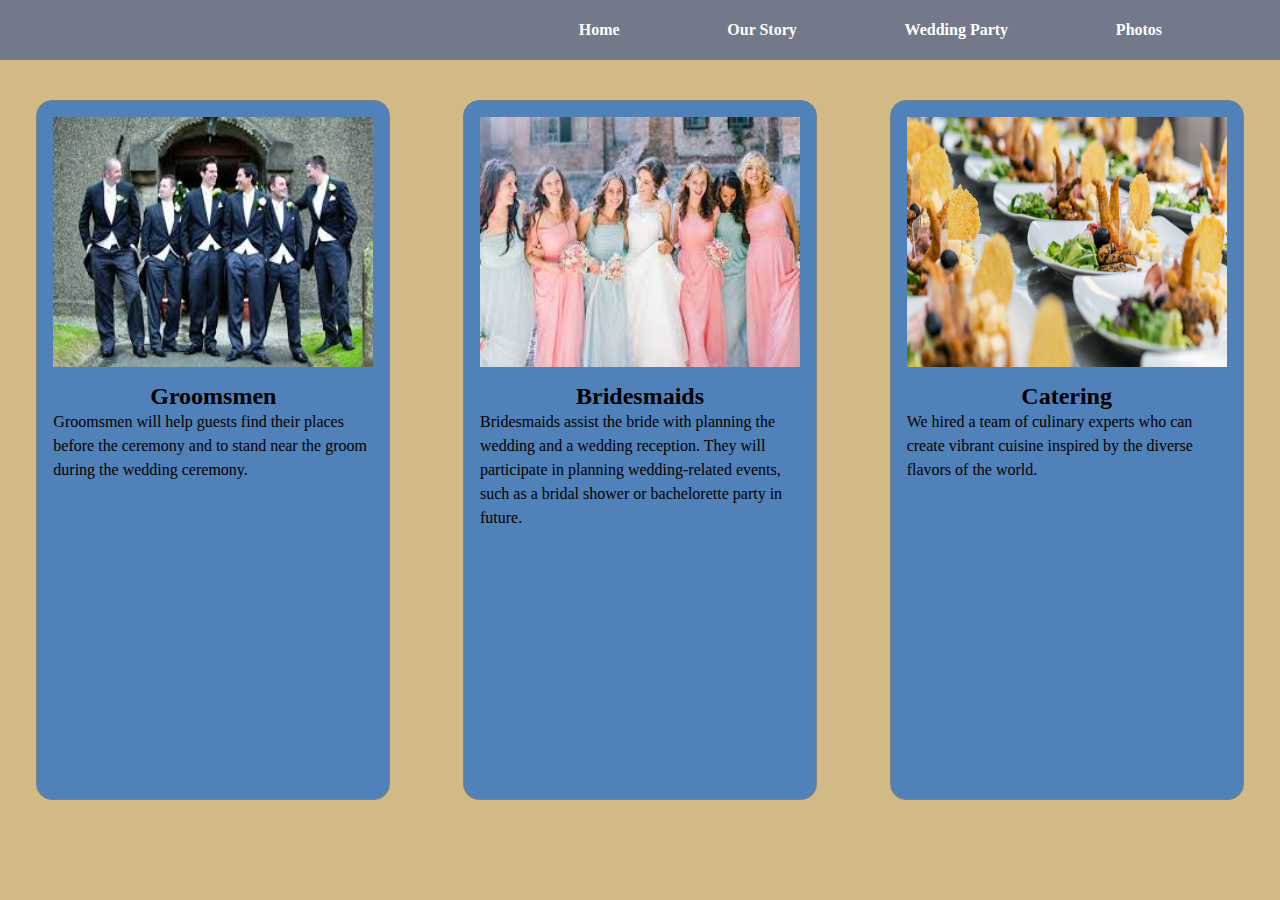
<file: party.html>
<!DOCTYPE html>
<html lang="en">
  <head>
    <meta charset="UTF-8">
    <meta name="viewport" content="width=device-width,initial-scale=1.0">
    <title>Mary & Gregory</title>
    <link href="https://use.fontawesome.com/releases/v5.0.13/css/all.css" rel="stylesheet"/>
    <link rel="stylesheet" href="./styles/party.css">
    <link href='https://fonts.googleapis.com/css?family=Raleway' rel='stylesheet'>
  </head>
  <body>
    <nav>
      <input id="nav-toggle" type="checkbox">
      <ul class="links">
        <li><a href="index.html">Home</a></li>
        <li><a href="story.html">Our Story</a></li>
        <li><a href="party.html">Wedding Party</a></li>
        <li><a href="photo.html">Photos</a></li>
      </ul>
      <label for="nav-toggle" class="icon-burger">
        <div class="line"></div>
        <div class="line"></div>
        <div class="line"></div>
      </label>
    </nav>
  
    
    <section class="container">
      <figure class="card">
        <img src="./images/bMen.jpeg" alt="Best Men">
        <figcaption>
          <h2>Groomsmen</h2>
          <p>Groomsmen will help guests find their places before the ceremony and to 
            stand near the groom during the wedding ceremony.
          </p>
        </figcaption>
      </figure>
      <figure class="card">
        <img src="./images/bdMaids.jpeg" alt="Bridesmaids">
        <figcaption>
          <h2>Bridesmaids</h2>
          <p>Bridesmaids assist the bride with planning the wedding and a wedding reception. They will participate 
            in planning wedding-related events, such as a bridal shower or bachelorette party in future.</p>
        </figcaption>
      </figure>
      <figure class="card">
        <img src="./images/food.jpeg" alt="food">
        <figcaption>
          <h2>Catering</h2>
          <p>We hired a team of culinary experts who can create vibrant cuisine inspired 
            by the diverse flavors of the world. </p>
        </figcaption>
       
  
      </figure>
    </section>
    
  </body>
</html>
</file>
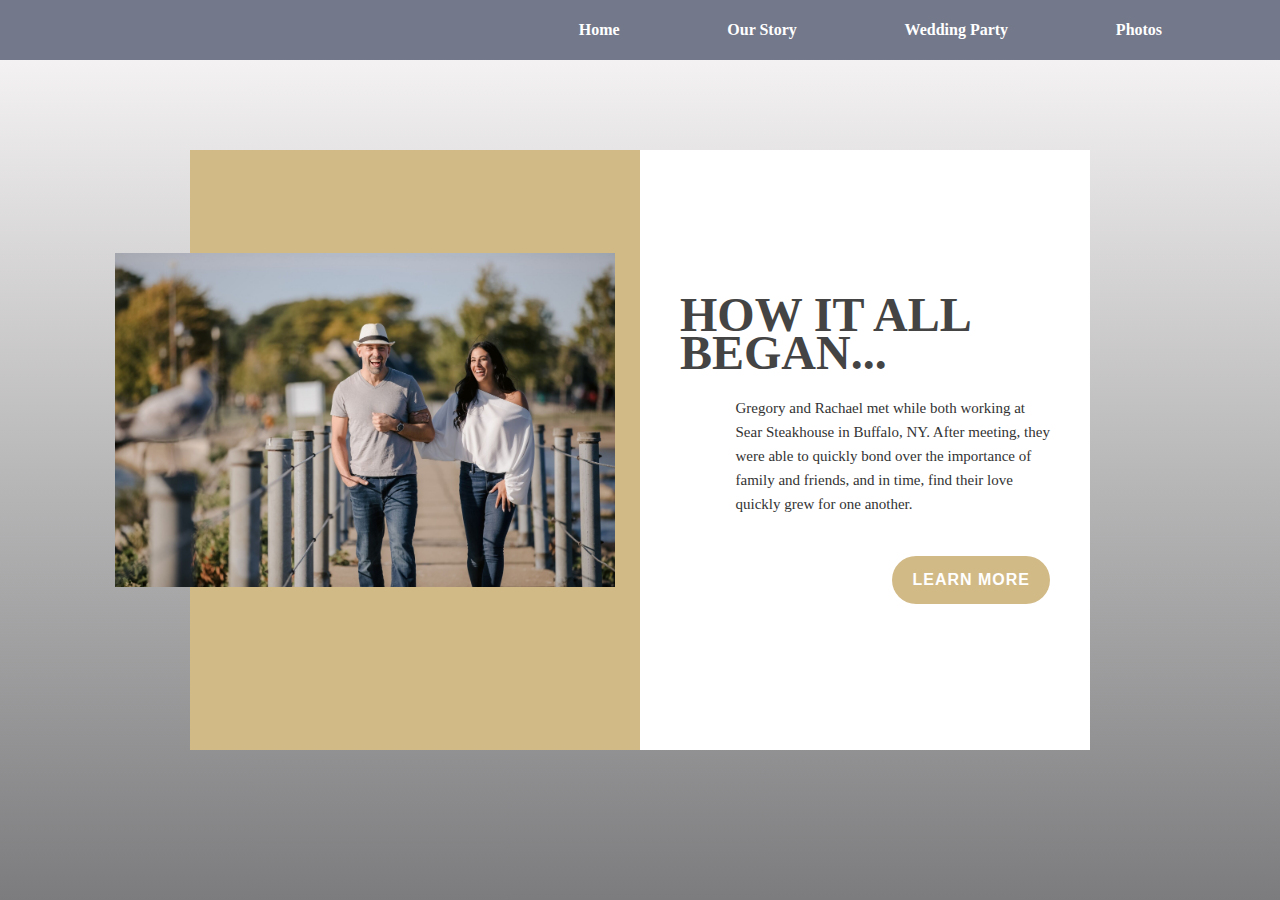
<file: story.html>
<!DOCTYPE html>
<html lang="en">
<head>
    <meta charset="UTF-8">
    <meta name="viewport" content="width=device-width, initial-scale=1.0">
    <title>Mary & Gregory</title>
    <link rel="stylesheet" href="./styles/story.css">
</head>
<body>
    <nav>
        <input id="nav-toggle" type="checkbox">
        <ul class="links">
          <li><a href="index.html">Home</a></li>
          <li><a href="story.html">Our Story</a></li>
          <li><a href="party.html">Wedding Party</a></li>
          <li><a href="photo.html">Photos</a></li>
        </ul>
        <label for="nav-toggle" class="icon-burger">
          <div class="line"></div>
          <div class="line"></div>
          <div class="line"></div>
        </label>
      </nav>
    <main class="container">
        <div class="imgBx">
            <img src="./images/story.jpeg" alt="Mary and Gregory">
        </div>
        <div class="details">
            <div class="content">
                <h2>HOW IT ALL BEGAN... </h2>
                <p>Gregory and Rachael met while both working at Sear Steakhouse in Buffalo, NY. 
                    After meeting, they were able to quickly bond over the importance of 
                    family and friends, and in time, find their 
                    love quickly grew for one another.</p>
                <a href="https://www.theknot.com/us/rachael-carmela-divita-and-gregory-joseph-cappello-sep-2021/our-story"><button>Learn More</button></a>
                
            </div>
        </div>
    </main>
</body>
</html>
</file>
<file: styles/party.css>
* {
  margin: 0;
  padding: 0;
}
body {
  box-sizing: border-box;
  font-family: "Libre Baskerville", serif;
  background: #d2ba87;
}
.container {
  display: flex;
  flex-wrap: wrap;
  justify-content: center;
  width: 100%;
  height:100vh;
}

.card {
  margin: 100px auto;
  min-width: 30ch;
  max-width: 40ch;
  display: flex;
  flex-direction: column;
  background-color: #5081b9;
}

img {
  width: 100%;
  height: 250px;
}

 h2 {
  text-align: center;
}

.card {  
  border: 1px solid grey;
  border-radius: 1em;
  padding: 1em;
}

img {
  padding-bottom: 1em;
}

figcaption p {
line-height: 1.5rem;
}


nav {
  position: fixed;
  z-index: 10;
  left: 0;
  right: 0;
  top: 0;
  padding: 0 5%;
  height: 60px;
  background-color: #73788a;
}

nav .links {
  float: right;
  padding: 0;
  margin: 0;
  width: 60%;
  height: 100%;
  display: flex;
  justify-content: space-around;
  align-items: center;
}
nav .links li {
  list-style: none;
}
nav .links a {
  display: block;
  padding: 1em;
  font-size: 16px;
  font-weight: bold;
  color: #fff;
  text-decoration: none;
}
nav .links a:hover {
  color: #d2ba87;
}
#nav-toggle {
  position: absolute;
  top: -100px;
}
nav .icon-burger {
  display: none;
  position: absolute;
  right: 5%;
  top: 50%;
  transform: translateY(-50%);
}
nav .icon-burger .line {
  width: 30px;
  height: 5px;
  background-color: #fff;
  margin: 5px;
  border-radius: 3px;
  transition: all 0.3s ease-in-out;
}
@media screen and (max-width: 768px) {
  nav .links {
    float: none;
    position: fixed;
    z-index: 9;
    left: 0;
    right: 0;
    top: 60px;
    bottom: 100%;
    width: auto;
    height: auto;
    flex-direction: column;
    justify-content: space-evenly;
    background-color: rgba(0, 0, 0, 0.8);
    overflow: hidden;
    box-sizing: border-box;
    transition: all 0.5s ease-in-out;
  }
  nav .links a {
    font-size: 20px;
  }
  nav :checked ~ .links {
    bottom: 0;
  }
  nav .icon-burger {
    display: block;
  }
  nav :checked ~ .icon-burger .line:nth-child(1) {
    transform: translateY(10px) rotate(225deg);
  }
  nav :checked ~ .icon-burger .line:nth-child(3) {
    transform: translateY(-10px) rotate(-225deg);
  }
  nav :checked ~ .icon-burger .line:nth-child(2) {
    opacity: 0;
  }
}
</file>
<file: styles/story.css>
* {
    margin: 0;
    padding: 0;
}
body {
    display: flex;
    justify-content: center;
    align-items: center;
    min-height: 100vh;
    font-family: "Libre Baskerville", serif;
    background: linear-gradient(#fcfafa, #7c7c7e);
}
.container {
    margin-top: 60px;
    position: relative;
    display: flex;
    flex-wrap: wrap;
    justify-content: space-between;
    width: 900px;
    height: 600px;
    margin: 20px;
    background-color: #fff;
}
.container .imgBx {
    position: relative;
    display: flex;
    justify-content: center;
    align-items: center;
    width: 50%;
    height: 100%;
    background-color: #d2ba87;
}
.container .imgBx:before {
    position: absolute;
    top: 20px;
    left: 20px;
    font-size: 8em;
    font-weight: 800;
    color: #000;
    opacity: 0.1;
}
.container .imgBx img {
    position: relative;
    left: -50px;
    width: 500px;
    top:-5%
    
}
.container .details {
    display: flex;
    justify-content: center;
    align-items: center;
    width: 50%;
    height: 100%;
    box-sizing: border-box;
    padding: 40px;

}
.container .details h2 {
    margin-bottom: 25px;
    font-size: 3rem;
    line-height: 0.8em;
    color: #444;
    margin-bottom: 1.5rem;
}
.container .details p {
    max-width: 85%;
    margin-left: 15%;
    margin-bottom: 35px;
    color: #333;
    font-size: 15px;
    line-height: 1.5rem;
}

.container .details button {
    margin-top: 5px;
    float: right;
    padding: 15px 20px;
    font-size: 16px;
    color: #fff;
    letter-spacing: 1px;
    font-weight: 600;
    text-transform: uppercase;
    border-radius: 40px;
    background-color: #d2ba87;
    border: none;
    cursor: pointer;
}
.container .details button:hover {
    color: grey;
    
}
@media (max-width: 1080px) {
    .container {
        height: auto;
    }
    .container .imgBx {
        padding: 40px;
        width: 100%;
        box-sizing: border-box;
        height: auto;
        text-align: center;
        /* overflow: hidden; */
    }
    .container .imgBx img {
        left: initial;
        max-width: 100%;
        transform: rotate(0deg);
    }
    .container .details {
         width: 100%;
         height: auto;
         padding: 20px;
    }
    .container .details p {
        max-width: 100%;
        margin-left: 0;
    }
}

nav {
	position: fixed;
	z-index: 10;
	left: 0;
	right: 0;
	top: 0;
	padding: 0 5%;
	height: 60px;
	background-color: #73788a;
}

nav .links {
	float: right;
	padding: 0;
	margin: 0;
	width: 60%;
	height: 100%;
	display: flex;
	justify-content: space-around;
	align-items: center;
}
nav .links li {
	list-style: none;
}
nav .links a {
	display: block;
	padding: 1em;
	font-size: 16px;
	font-weight: bold;
	color: #fff;
	text-decoration: none;
}
nav .links a:hover{
	color: #d2ba87;
	
}
#nav-toggle {
	position: absolute;
	top: -100px;
}
nav .icon-burger {
	display: none;
	position: absolute;
	right: 5%;
	top: 50%;
	transform: translateY(-50%);
}
nav .icon-burger .line {
	width: 30px;
	height: 5px;
	background-color: #fff;
	margin: 5px;
	border-radius: 3px;
	transition: all .3s ease-in-out;
}
@media screen and (max-width: 768px) {
	nav .links {
		float: none;
		position: fixed;
		z-index: 9;
		left: 0;
		right: 0;
		top: 60px;
		bottom: 100%;
		width: auto;
		height: auto;
		flex-direction: column;
		justify-content: space-evenly;
		background-color: rgba(0,0,0,.8);
		overflow: hidden;
		box-sizing: border-box;
		transition: all .5s ease-in-out;
	}
	nav .links a {
		font-size: 20px;
	}
	nav :checked ~ .links {
		bottom: 0;
	}
	nav .icon-burger {
		display: block;
	}
	nav :checked ~ .icon-burger .line:nth-child(1) {
		transform: translateY(10px) rotate(225deg);
	}
	nav :checked ~ .icon-burger .line:nth-child(3) {
		transform: translateY(-10px) rotate(-225deg);
	}
	nav :checked ~ .icon-burger .line:nth-child(2) {
		opacity: 0;
	}
	
}
</file>
